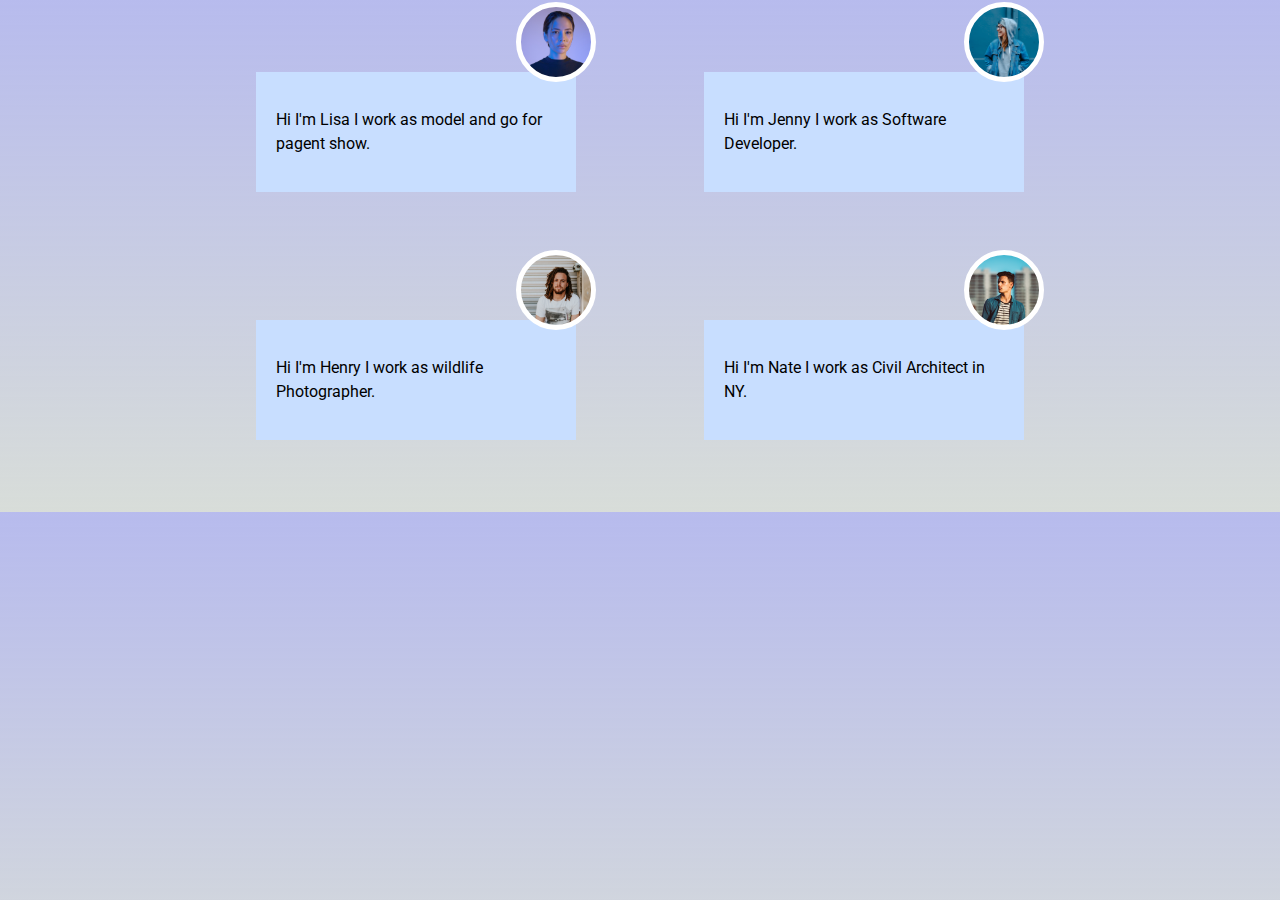
<file: card project using sass variables/index.html>
<!DOCTYPE html>
<html lang="en">
<head>
    <meta charset="UTF-8">
    <meta name="viewport" content="width=device-width, initial-scale=1.0">
    <title>Card Project</title>
    <link rel="stylesheet" href="index.css">
</head>
<body>
    <section class="container">
        <section class="card">
            <div class="img img-one"></div>
            <p class="info">Hi I'm Lisa I work as model and go for pagent show. </p>
        </section>
        <section class="card">
            <div class="img img-two"></div>
            <p class="info">Hi I'm Jenny I work as Software Developer.</p>
        </section>
        <section class="card">
            <div class="img img-three"></div>
            <p class="info">Hi I'm Henry I  work as wildlife Photographer.</p>
        </section>
        <section class="card">
            <div class="img img-four"></div>
            <p class="info">Hi I'm Nate I work as Civil Architect in NY.</p>
        </section>
    </section>
</body>
</html>
</file>
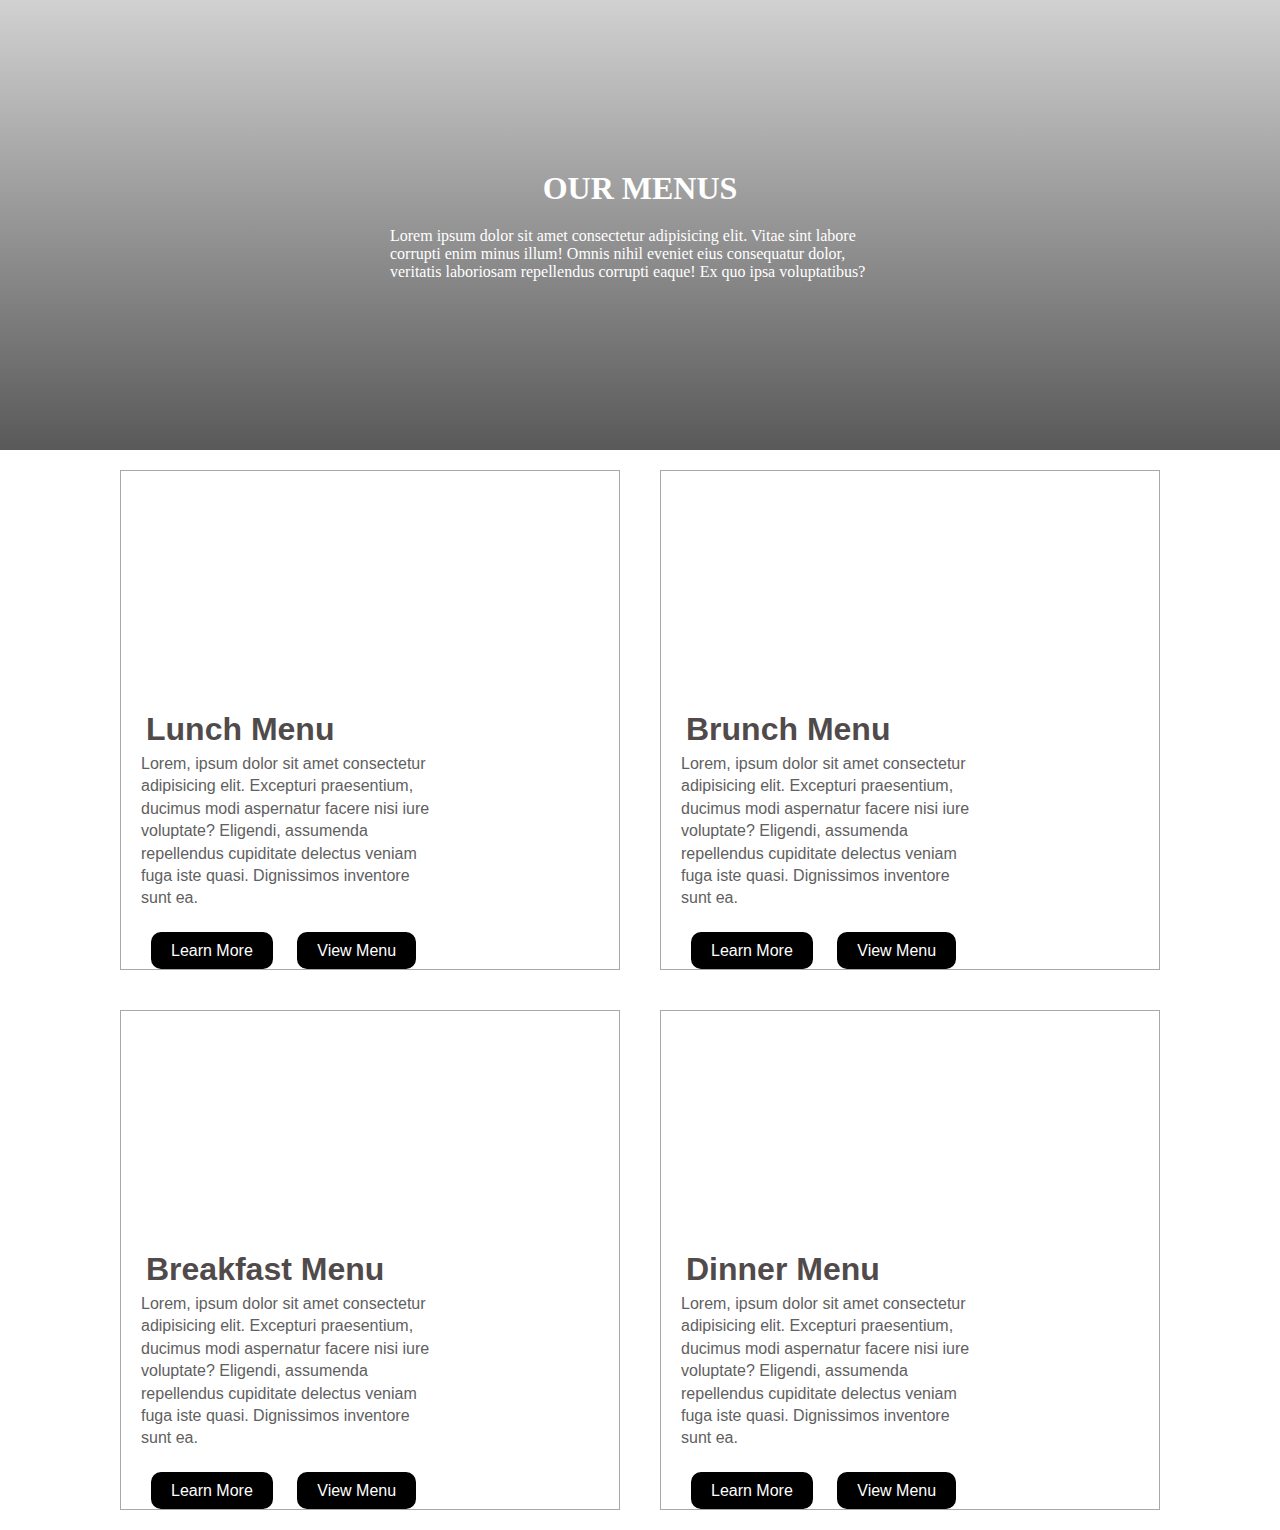
<file: Menu card Project/index.html>
<!DOCTYPE html>
<html lang="en">
<head>
    <meta charset="UTF-8">
    <meta name="viewport" content="width=device-width, initial-scale=1.0">
    <title>Menu card project using sass extend directive</title>
    <link rel="stylesheet" href="style.css">
</head>
<body>
    <header>
        <h1>OUR MENUS</h1>
        <p>Lorem ipsum dolor sit amet consectetur adipisicing elit. Vitae sint labore corrupti enim minus illum! Omnis nihil eveniet eius consequatur dolor, veritatis laboriosam repellendus corrupti eaque! Ex quo ipsa voluptatibus?</p>
    </header>
    <section class="container">
        <div class="cards">
            <div class="card">
                <div class="card-img img-one"></div>
                <div class="card-content">
                    <h1 class="card-title">Lunch Menu</h1>
                    <p class="card-info">Lorem, ipsum dolor sit amet consectetur adipisicing elit. Excepturi praesentium, ducimus modi aspernatur facere nisi iure voluptate? Eligendi, assumenda repellendus cupiditate delectus veniam fuga iste quasi. Dignissimos inventore sunt ea.</p>
                    <a href="#" class="btn-primary">Learn More</a>
                    <a href="#" class="btn-primary">View Menu</a>
                </div>
            </div>
            <div class="card">
                <div class="card-img img-two"></div>
                <div class="card-content">
                    <h1 class="card-title">Brunch Menu</h1>
                    <p class="card-info">Lorem, ipsum dolor sit amet consectetur adipisicing elit. Excepturi praesentium, ducimus modi aspernatur facere nisi iure voluptate? Eligendi, assumenda repellendus cupiditate delectus veniam fuga iste quasi. Dignissimos inventore sunt ea.</p>
                    <a href="#" class="btn-primary">Learn More</a>
                    <a href="#" class="btn-primary">View Menu</a>
                </div>
            </div>
            <div class="card">
                <div class="card-img img-three"></div>
                <div class="card-content">
                    <h1 class="card-title">Breakfast Menu</h1>
                    <p class="card-info">Lorem, ipsum dolor sit amet consectetur adipisicing elit. Excepturi praesentium, ducimus modi aspernatur facere nisi iure voluptate? Eligendi, assumenda repellendus cupiditate delectus veniam fuga iste quasi. Dignissimos inventore sunt ea.</p>
                    <a href="#" class="btn-primary">Learn More</a>
                    <a href="#" class="btn-primary">View Menu</a>
                </div>
            </div>
            <div class="card">
                <div class="card-img img-four"></div>
                <div class="card-content">
                    <h1 class="card-title">Dinner Menu</h1>
                    <p class="card-info">Lorem, ipsum dolor sit amet consectetur adipisicing elit. Excepturi praesentium, ducimus modi aspernatur facere nisi iure voluptate? Eligendi, assumenda repellendus cupiditate delectus veniam fuga iste quasi. Dignissimos inventore sunt ea.</p>
                    <a href="#" class="btn-primary">Learn More</a>
                    <a href="#" class="btn-primary">View Menu</a>
                </div>
            </div>
        </div>
    </section>

    
</body>
</html>
</file>
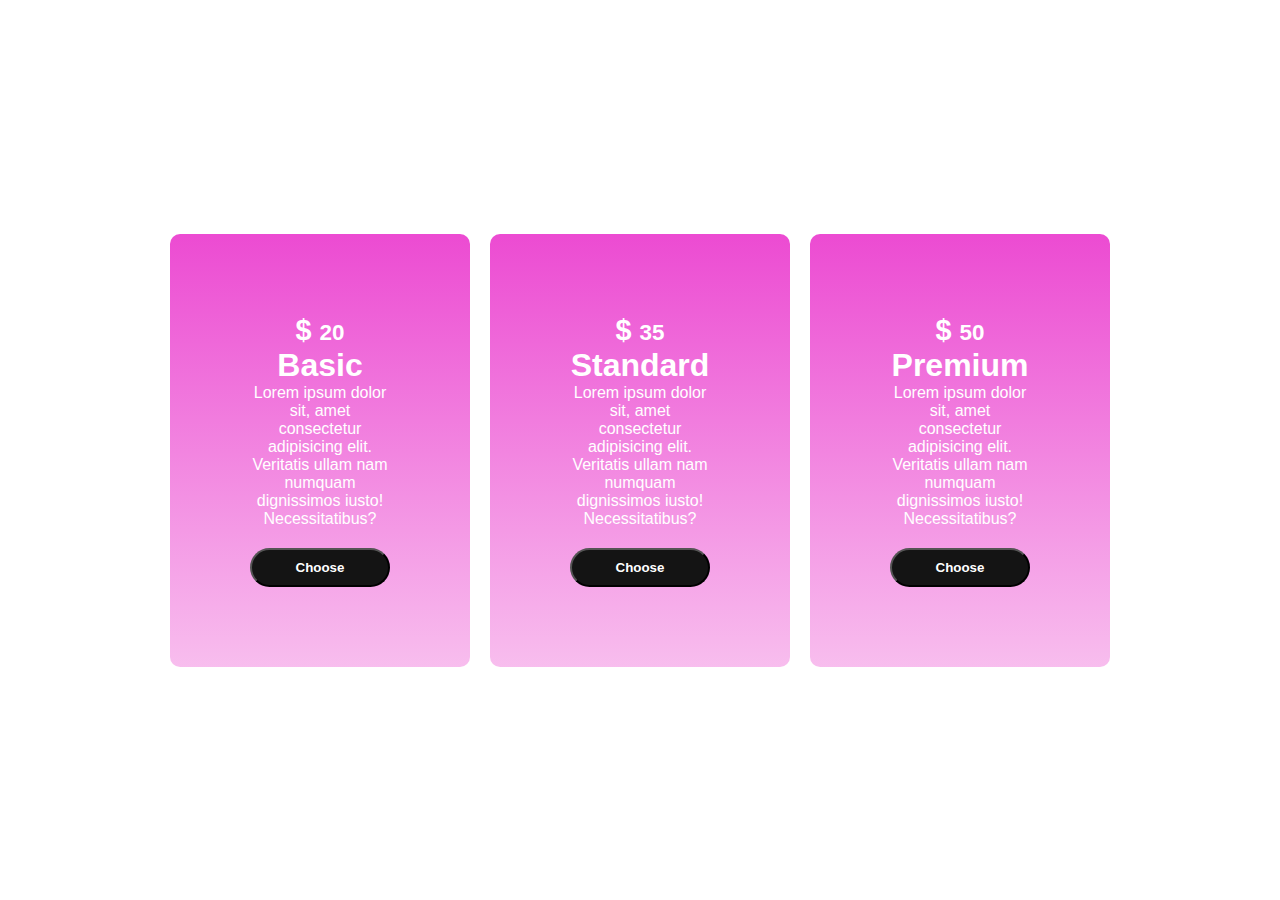
<file: price card project using sass mixins/index.html>
<!DOCTYPE html>
<html lang="en">
<head>
    <meta charset="UTF-8">
    <meta name="viewport" content="width=device-width, initial-scale=1.0">
    <title>Price Card</title>
    <link rel="stylesheet" href="style.css">
</head>
<body>
    <section class="cards">
        <div class="card card-one">
            <div class="card-content">
                <h1 class="price">$ <span>20</span></h1>
                <h1 class="card-name">Basic</h1>
                <p class="card-info">Lorem ipsum dolor sit, amet consectetur adipisicing elit. Veritatis ullam nam numquam dignissimos iusto! Necessitatibus?</p>
                <button>Choose</button>
            </div>
        </div>
        <div class="card card-two">
            <div class="card-content">
                <h1 class="price">$ <span>35</span></h1>
                <h1 class="card-name">Standard</h1>
                <p class="card-info">Lorem ipsum dolor sit, amet consectetur adipisicing elit. Veritatis ullam nam numquam dignissimos iusto! Necessitatibus?</p>
                <button>Choose</button>
            </div>
        </div>
        <div class="card card-three">
            <div class="card-content">
                <h1 class="price">$ <span>50</span></h1>
                <h1 class="card-name">Premium</h1>
                <p class="card-info">Lorem ipsum dolor sit, amet consectetur adipisicing elit. Veritatis ullam nam numquam dignissimos iusto! Necessitatibus?</p>
                <button>Choose</button>
            </div>
        </div>
    </section>
    
</body>
</html>
</file>
<file: card project using sass variables/index.css>
@import url("https://fonts.googleapis.com/css2?family=Roboto:ital,wght@0,100..900;1,100..900&display=swap");
body {
  background: linear-gradient(rgba(165, 170, 233, 0.8), #d8ddd9);
}

.container {
  display: flex;
  flex-wrap: wrap;
  justify-content: center;
  align-items: center;
  font-family: "Roboto", sans-serif;
}

.card {
  max-width: 280px;
  background: #c8deff;
  padding: 20px;
  line-height: 24px;
  margin: 4rem;
  position: relative;
}

.img {
  width: 70px;
  height: 70px;
  border-radius: 100%;
  border: 5px solid white;
  position: absolute;
  right: -20px;
  bottom: 110px;
}

.img-one {
  background: url(img/one.jpg) no-repeat center/cover;
}

.img-two {
  background: url(img/two.jpg) no-repeat center/cover;
}

.img-three {
  background: url(img/three.jpg) no-repeat center/cover;
}

.img-four {
  background: url(img/four.jpg) no-repeat center/cover;
}/*# sourceMappingURL=index.css.map */
</file>
<file: Menu card Project/style.css>
* {
  margin: 0;
  padding: 0;
  box-sizing: border-box;
}

.flex-center, .container .cards, header {
  display: flex;
  flex-direction: column;
  justify-content: center;
  align-items: center;
  flex-wrap: wrap;
  font-family: serif;
}

header {
  height: 50vh;
  background: linear-gradient(rgba(0, 0, 0, 0.179), rgba(0, 0, 0, 0.65)), url("https://images.unsplash.com/photo-1606787366850-de6330128bfc?ixlib=rb-4.0.3&ixid=MnwxMjA3fDB8MHxwaG90by1wYWdlfHx8fGVufDB8fHx8&auto=format&fit=crop&w=1170&q=80");
  background-repeat: no-repeat;
  background-position: center;
  background-size: cover;
  color: #fff;
}
header p {
  margin-top: 20px;
  max-width: 500px;
}

.container {
  height: 100vh;
}
.container .cards {
  flex-direction: row;
}
.container .cards .card {
  border: 0.6px solid rgb(168, 168, 168);
  width: 500px;
  height: 500px;
  font-family: sans-serif;
  padding: 20px;
  margin: 20px;
}
.container .cards .card-title {
  margin: 5px;
  color: rgb(80, 74, 74);
}
.container .cards .card-img, .container .cards .img-four, .container .cards .img-three, .container .cards .img-two {
  background-image: url("https://images.unsplash.com/photo-1543352634-99a5d50ae78e?ixlib=rb-4.0.3&ixid=MnwxMjA3fDB8MHxwaG90by1wYWdlfHx8fGVufDB8fHx8&auto=format&fit=crop&w=2071&q=80");
  background-position: center;
  background-repeat: no-repeat;
  background-size: cover;
  width: 100%;
  height: 200px;
  margin-bottom: 20px;
}
.container .cards .img-two {
  background-image: url("https://images.unsplash.com/photo-1657299170932-e75407883a6a?ixlib=rb-4.0.3&ixid=MnwxMjA3fDF8MHxwaG90by1wYWdlfHx8fGVufDB8fHx8&auto=format&fit=crop&w=1171&q=80");
}
.container .cards .img-three {
  background-image: url("https://images.unsplash.com/photo-1490645935967-10de6ba17061?ixlib=rb-4.0.3&ixid=MnwxMjA3fDB8MHxwaG90by1wYWdlfHx8fGVufDB8fHx8&auto=format&fit=crop&w=2053&q=80");
}
.container .cards .img-four {
  background-image: url("https://images.unsplash.com/photo-1594046243098-0fceea9d451e?ixlib=rb-4.0.3&ixid=MnwxMjA3fDB8MHxwaG90by1wYWdlfHx8fGVufDB8fHx8&auto=format&fit=crop&w=1170&q=80");
}
.container .cards p {
  margin-bottom: 2rem;
  max-width: 300px;
  line-height: 1.4;
  color: rgb(96, 96, 96);
}
.container .cards .btn-primary {
  background-color: #000;
  color: #fff;
  padding: 10px 20px;
  margin: 10px;
  border-radius: 10px;
}
.container .cards a {
  text-decoration: none;
}/*# sourceMappingURL=style.css.map */
</file>
<file: price card project using sass mixins/style.css>
* {
  margin: 0;
  padding: 0;
  box-sizing: border-box;
}

.cards {
  display: flex;
  flex-wrap: wrap;
  justify-content: center;
  align-items: center;
  height: 100vh;
}

.card {
  width: 300px;
  padding: 20px;
  background: linear-gradient(to bottom, #ec4bd2, rgba(235, 75, 208, 0.3647058824));
  border-radius: 10px;
  color: #fff;
  margin: 10px;
}
.card button {
  background: #141414;
  color: #fff;
  padding: 10px 20px;
  font-weight: bold;
  width: 140px;
  border-radius: 100px;
  cursor: pointer;
  margin-top: 20px;
}
.card .card-content {
  display: flex;
  flex-direction: column;
  justify-content: space-around;
  align-items: center;
  text-align: center;
  font-family: sans-serif;
  height: 70%;
  padding: 60px 60px;
}
.card .card-content .price {
  font-size: 1.8rem;
}
.card .card-content .price span {
  font-size: 1.4rem;
}
.card .card-content .price .card-name {
  font-size: 2rem;
  padding: 3px auto;
}
.card .card-content .price .card-info {
  font-size: 14px;
  padding: 2 14px;
  line-height: 1.4px;
}/*# sourceMappingURL=style.css.map */
</file>
